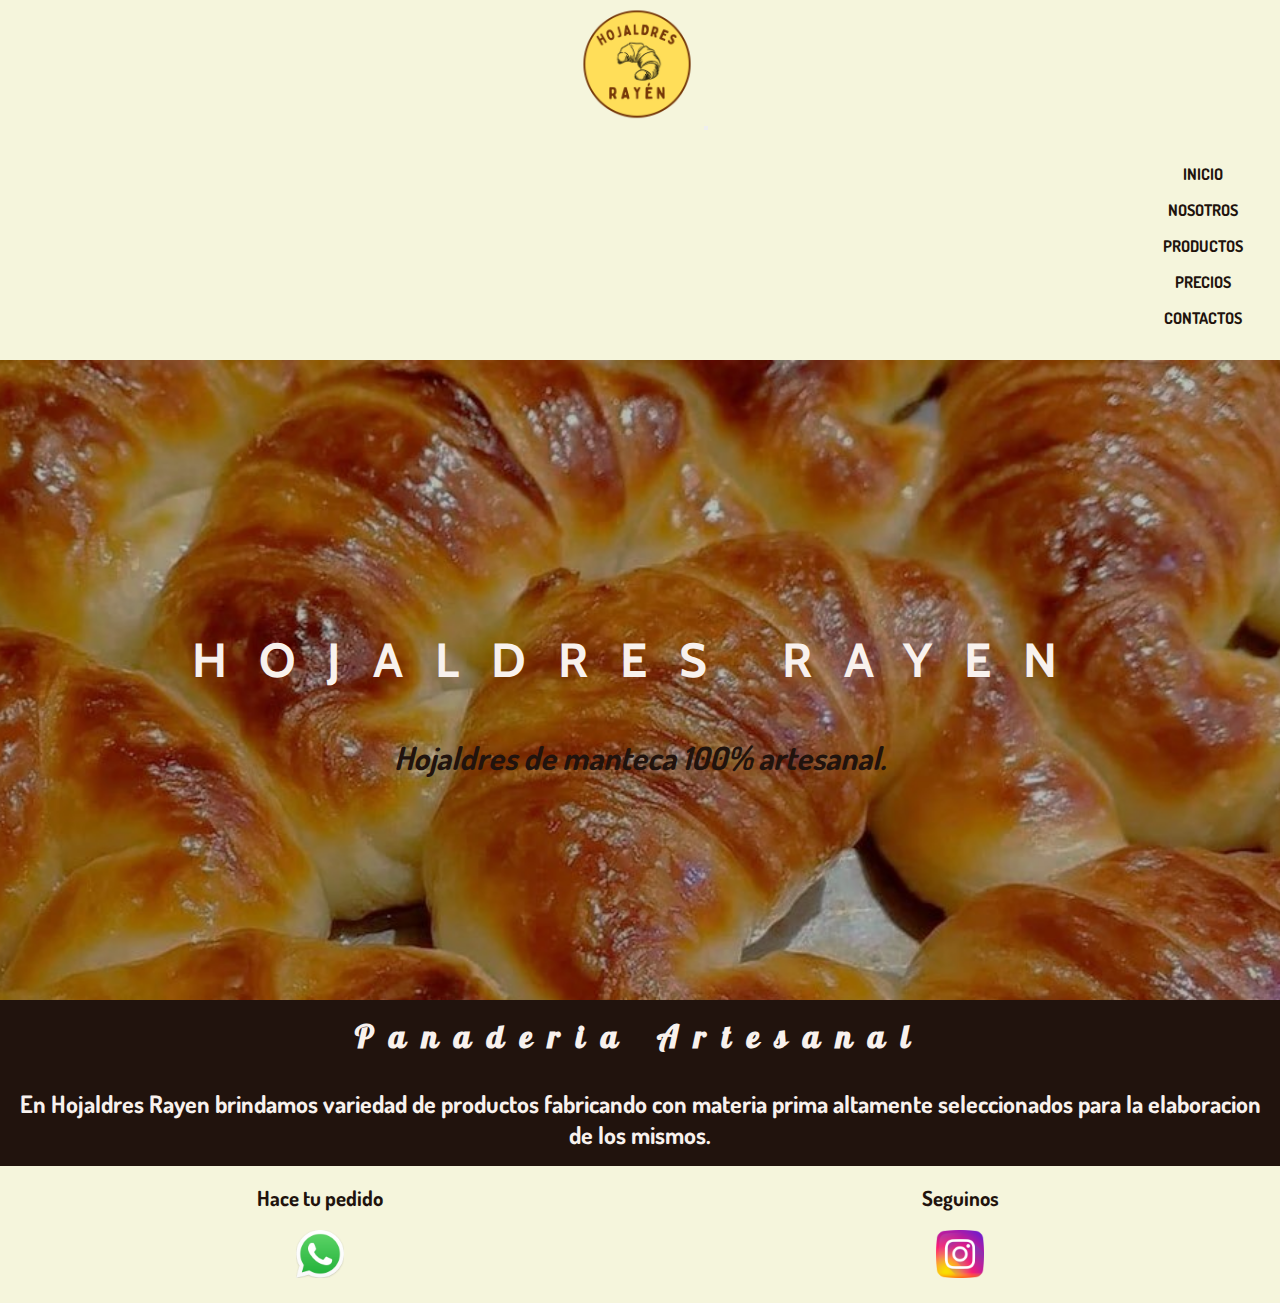
<file: index.html>
<!DOCTYPE html>
<html lang="en">
<head>
    <meta charset="UTF-8">
    <meta http-equiv="X-UA-Compatible" content="IE=edge">
    <meta name="viewport" content="width=device-width, initial-scale=1.0">
    <title>Hojaldres Rayen</title>
   <!--BOOTSTRAP-->
<link href="https://cdn.jsdelivr.net/npm/bootstrap@5.3.0-alpha1/dist/css/bootstrap.min.css" 
      rel="stylesheet" 
      integrity="sha384-GLhlTQ8iRABdZLl6O3oVMWSktQOp6b7In1Zl3/Jr59b6EGGoI1aFkw7cmDA6j6gD" 
      crossorigin="anonymous">

 <!--ESTILO CSS-->   
 <link rel="stylesheet" href="./Css/estilo.css">
<link rel="preconnect" href="https://fonts.googleapis.com">
<link rel="preconnect" href="https://fonts.googleapis.com">
<link rel="preconnect" href="https://fonts.gstatic.com" crossorigin>
<link href="https://fonts.googleapis.com/css2?family=Bree+Serif&display=swap" rel="stylesheet">
<link href="https://fonts.googleapis.com/css2?family=Cabin&family=Josefin+Sans:ital@1&family=Lobster&family=Staatliches&display=swap" rel="stylesheet">
<link href="https://fonts.googleapis.com/css2?family=Cabin&family=Dosis&family=Josefin+Sans:ital@1&family=Lobster&family=Staatliches&display=swap" rel="stylesheet">


</head>

<body> 
<div id="grid_container">
 <header class=".col-sm-12"> 
 
  <nav class="navbar navbar-expand-lg bg-body-tertiary nav">
    <div class="container-fluid">
      <a class="navbar-brand" href="#"></a>
      <img src="./img/Logodai.png" alt="Logo" width="30" height="24" class="d-inline-block align-text-top">
      <button class="navbar-toggler" type="button" data-bs-toggle="collapse" data-bs-target="#navbarNav" aria-controls="navbarNav" aria-expanded="false" aria-label="Toggle navigation">
        <span class="navbar-toggler-icon"></span>
      </button>
      <div class="collapse navbar-collapse" id="navbarNav">
        <ul class="navbar-nav ml-auto">
          <li class="nav-item">
            <a class="nav-link" aria-current="page" href="./index.html">Inicio</a>
          </li>
          <li class="nav-item">
            <a class="nav-link" href="./page/quienessomos.html">Nosotros</a>
          </li>
          <li class="nav-item">
            <a class="nav-link" href="./page/productos.html">Productos</a>
          </li>
          <li class="nav-item">
            <a class="nav-link" href="./page/precios.html">precios</a>
          </li>
          <li class="nav-item">
            <a class="nav-link" href="./page/contacto.html">Contactos</a>
          </li>
        </ul>
      </div>
    </div>
  </nav>



</header>
<!--EL NOMBRE DE LA PAGINA-->
<main class="main_contenedor" classe="col-sm-12">
  <div class="div_main">
    <div class="contenedor_titulo">
    <h1>HOJALDRES RAYEN</h1>
    <p class="parrafo_main">Hojaldres de manteca 100% artesanal.</p>
    </div>

    <!--PEQUEÑA DESCRIPCION-->

    <div class="div_subtitulo">
        <h2 class="h2">Panaderia Artesanal</h2> 
        <p class="parrafo1">
        En Hojaldres Rayen brindamos variedad de productos fabricando con 
        materia prima altamente seleccionados para la elaboracion de los mismos.</p>
    </div>
  </div>

</main>


<!--PIE DE PAGINA-->   

<footer class="footer_Contenedor" class=".col-sm-12"> 
 
    <div class="box_div">  
        <h3>Hace tu pedido</h3>
        <a href="https://api.whatsapp.com/send?phone=543512092566" target="_blank">
        <img src="./img/whatsapp.png" alt="whatsapp"class="redes"> </a>
    </div>

    <div class="box_div">
        <h3>Seguinos</h3>
        <a href="https://www.instagram.com/hojaldres.rayen/" target="_blank">
        <img src="./img/instagram.png" alt="instagram"class="redes"></a>
    </div>

</footer>
</div>

<!--LINK BOOTSTRAP-->
<script src="https://cdn.jsdelivr.net/npm/bootstrap@5.3.0-alpha1/dist/js/bootstrap.bundle.min.js" 
        integrity="sha384-w76AqPfDkMBDXo30jS1Sgez6pr3x5MlQ1ZAGC+nuZB+EYdgRZgiwxhTBTkF7CXvN" 
        crossorigin="anonymous"></script>
</body>
</html>
</file>
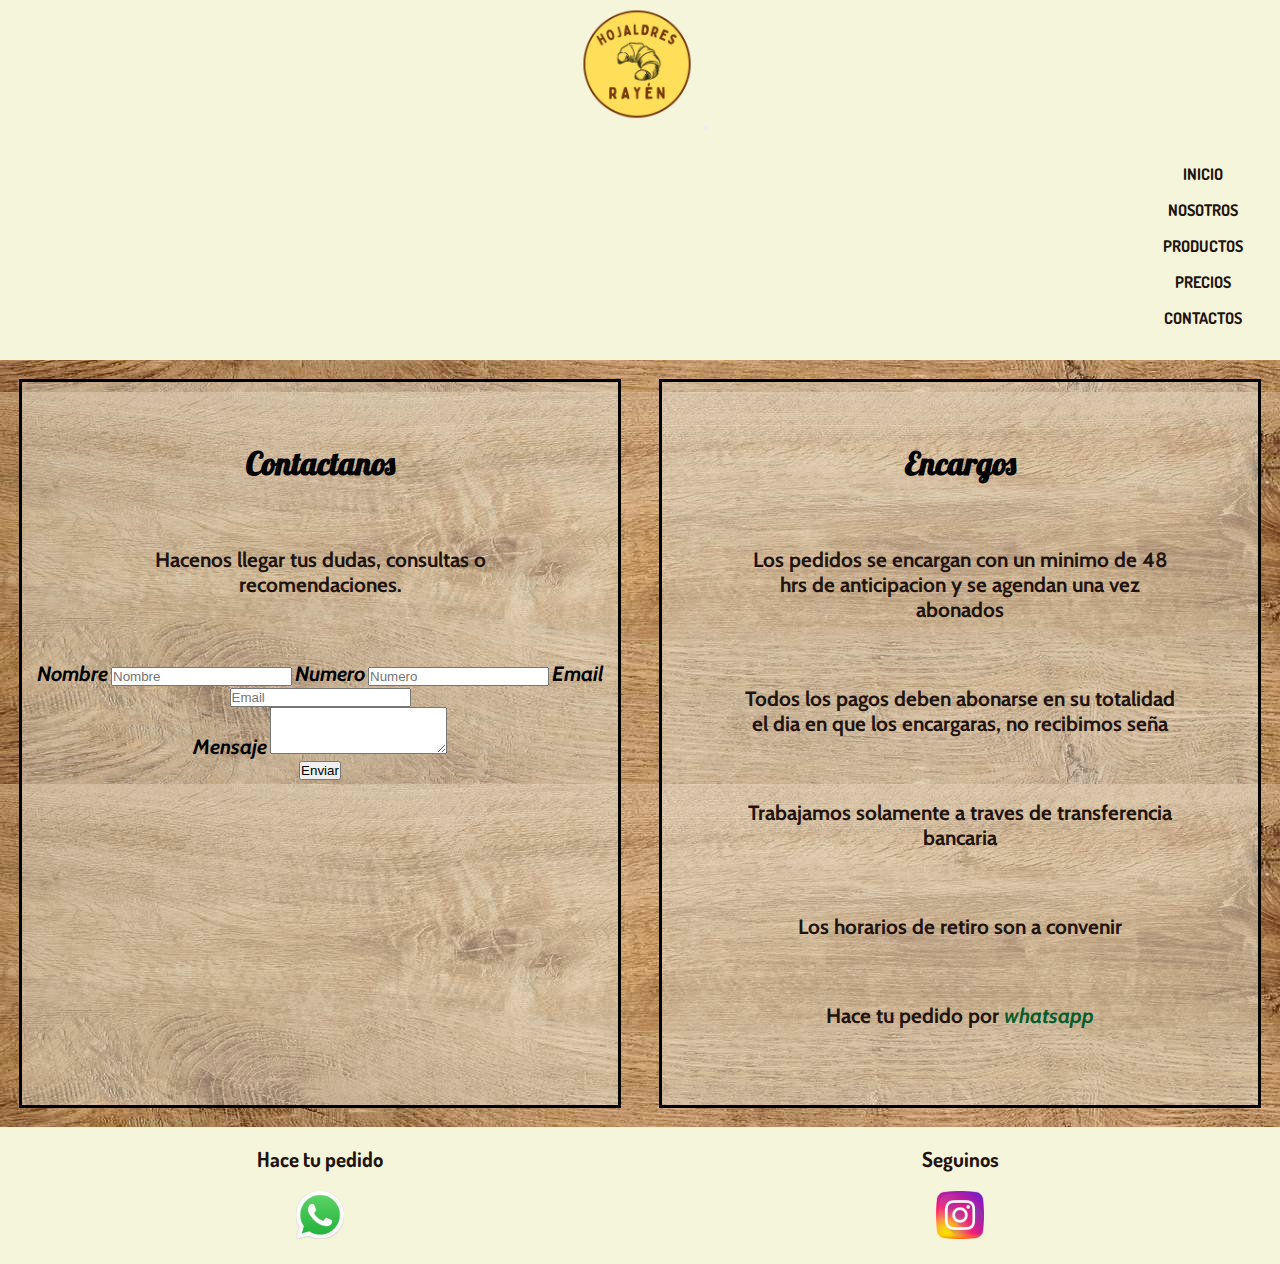
<file: page/contacto.html>
<!DOCTYPE html>
<html lang="en">
<head>
    <meta charset="UTF-8">
    <meta http-equiv="X-UA-Compatible" content="IE=edge">
    <meta name="viewport" content="width=device-width, initial-scale=1.0">
    <title>Hojaldres Rayen</title>

<!--BOOTSTRAP-->
<link href="https://cdn.jsdelivr.net/npm/bootstrap@5.3.0-alpha1/dist/css/bootstrap.min.css" 
      rel="stylesheet" 
      integrity="sha384-GLhlTQ8iRABdZLl6O3oVMWSktQOp6b7In1Zl3/Jr59b6EGGoI1aFkw7cmDA6j6gD" 
      crossorigin="anonymous">

<!--ESTILO CSS-->
<link rel="stylesheet" href="../Css/estilo.css">
<link rel="preconnect" href="https://fonts.googleapis.com">
<link rel="preconnect" href="https://fonts.gstatic.com" crossorigin>
<link href="https://fonts.googleapis.com/css2?family=Bree+Serif&display=swap" rel="stylesheet">
<link href="https://fonts.googleapis.com/css2?family=Cabin&family=Josefin+Sans:ital@1&family=Lobster&family=Staatliches&display=swap" rel="stylesheet">
<link href="https://fonts.googleapis.com/css2?family=Cabin&family=Dosis&family=Josefin+Sans:ital@1&family=Lobster&family=Staatliches&display=swap" rel="stylesheet">
    
</head>

<body>
    <div id="grid_container">
<header class=".col-sm-12"> 
<!--BARRA DE NAVEGACION-->
<nav class="navbar navbar-expand-lg bg-body-tertiary">
    <div class="container-fluid">
      <a class="navbar-brand" href="#"></a>
      <img src="../img/Logodai.png" alt="Logo" width="30" height="24" class="d-inline-block align-text-top">
      <button class="navbar-toggler" type="button" data-bs-toggle="collapse" data-bs-target="#navbarNav" aria-controls="navbarNav" aria-expanded="false" aria-label="Toggle navigation">
        <span class="navbar-toggler-icon"></span>
      </button>
      <div class="collapse navbar-collapse" id="navbarNav">
        <ul class="navbar-nav">
          <li class="nav-item">
            <a class="nav-link" aria-current="page" href="../index.html">Inicio</a>
          </li>
          <li class="nav-item">
            <a class="nav-link" href="./quienessomos.html">Nosotros</a>
          </li>
          <li class="nav-item">
            <a class="nav-link" href="./productos.html">Productos</a>
          </li>
          <li class="nav-item">
            <a class="nav-link" href="./precios.html">precios</a>
          </li>
          <li class="nav-item">
            <a class="nav-link" href="./contacto.html">Contactos</a>
          </li>
        </ul>
      </div>
    </div>
  </nav>

</header> 
  
    
<main class=".col-sm-12 ">
  <div class="div_grid">
    <div class= "grid_1">
    <h2 class="text-center tituloh2">Contactanos</h2> 
    <p class="text-center parrafos">Hacenos llegar tus dudas, consultas o recomendaciones.</p>
      
    <form action="formulario"  class="formulario"> 
      <div class="mb-3 container">
        <label for="exampleFormControlInput1" class="form-label">Nombre</label>
        <input type="name" class="form-control" id="exampleFormControlInput1" placeholder="Nombre">

        <label for="exampleFormControlInput1" class="form-label">Numero</label>
        <input type="number" class="form-control" id="exampleFormControlInput1" placeholder="Numero">
        
        <label for="exampleFormControlInput1" class="form-label">Email</label>
        <input type="email" class="form-control" id="exampleFormControlInput1" placeholder="Email">
      </div>
      <div class="mb-3 container">
        <label for="exampleFormControlTextarea1" class="form-label">Mensaje</label>
        <textarea class="form-control" id="exampleFormControlTextarea1" rows="3"></textarea>
      </div>
      <div class="col-auto container">
        <input type="reset" value="Enviar" class="btn btn-dark mt-3 mb-3 ">
      </div>
      </form>
    </div>
    <div class="grid_2">
          <h2 class="text-center tituloh2">Encargos</h2>
          <p class=" parrafos">Los pedidos se encargan con un minimo de 48 hrs de anticipacion y se agendan
            una vez abonados</p>
          <p class=" parrafos">Todos los pagos deben abonarse en su totalidad el dia en que los encargaras,
            no recibimos seña</p>
          <p class=" parrafos">Trabajamos solamente a traves de transferencia bancaria</p>
          <p class=" parrafos">Los horarios de retiro son a convenir</p>
          <P class="parrafos">Hace tu pedido por 
            <a href="https://api.whatsapp.com/send?phone=543512092566" class="whatsapp" target="_blank">whatsapp</a></P>
        </div>
  </div>
  </main>

        <!--PIE DE PAGINA-->
<footer class="footer_Contenedor" class=".col-sm-12"> 
            
    <div class="box_div">  
        <h3>Hace tu pedido</h3>
        <a href="https://api.whatsapp.com/send?phone=543512092566" target="_blank">
        <img src="../img/whatsapp.png" alt="whatsapp"class="redes"> </a>
    </div>
        
    <div class="box_div">
        <h3>Seguinos</h3>
        <a href="https://www.instagram.com/hojaldres.rayen/" target="_blank">
        <img src="../img/instagram.png" alt="instagram"class="redes"></a>
    </div>    
</footer>

    </div>
<!--LINK BOOTSTRAP-->
<script src="https://cdn.jsdelivr.net/npm/bootstrap@5.3.0-alpha1/dist/js/bootstrap.bundle.min.js" 
            integrity="sha384-w76AqPfDkMBDXo30jS1Sgez6pr3x5MlQ1ZAGC+nuZB+EYdgRZgiwxhTBTkF7CXvN" 
            crossorigin="anonymous"></script>
</body>
</html>
</file>
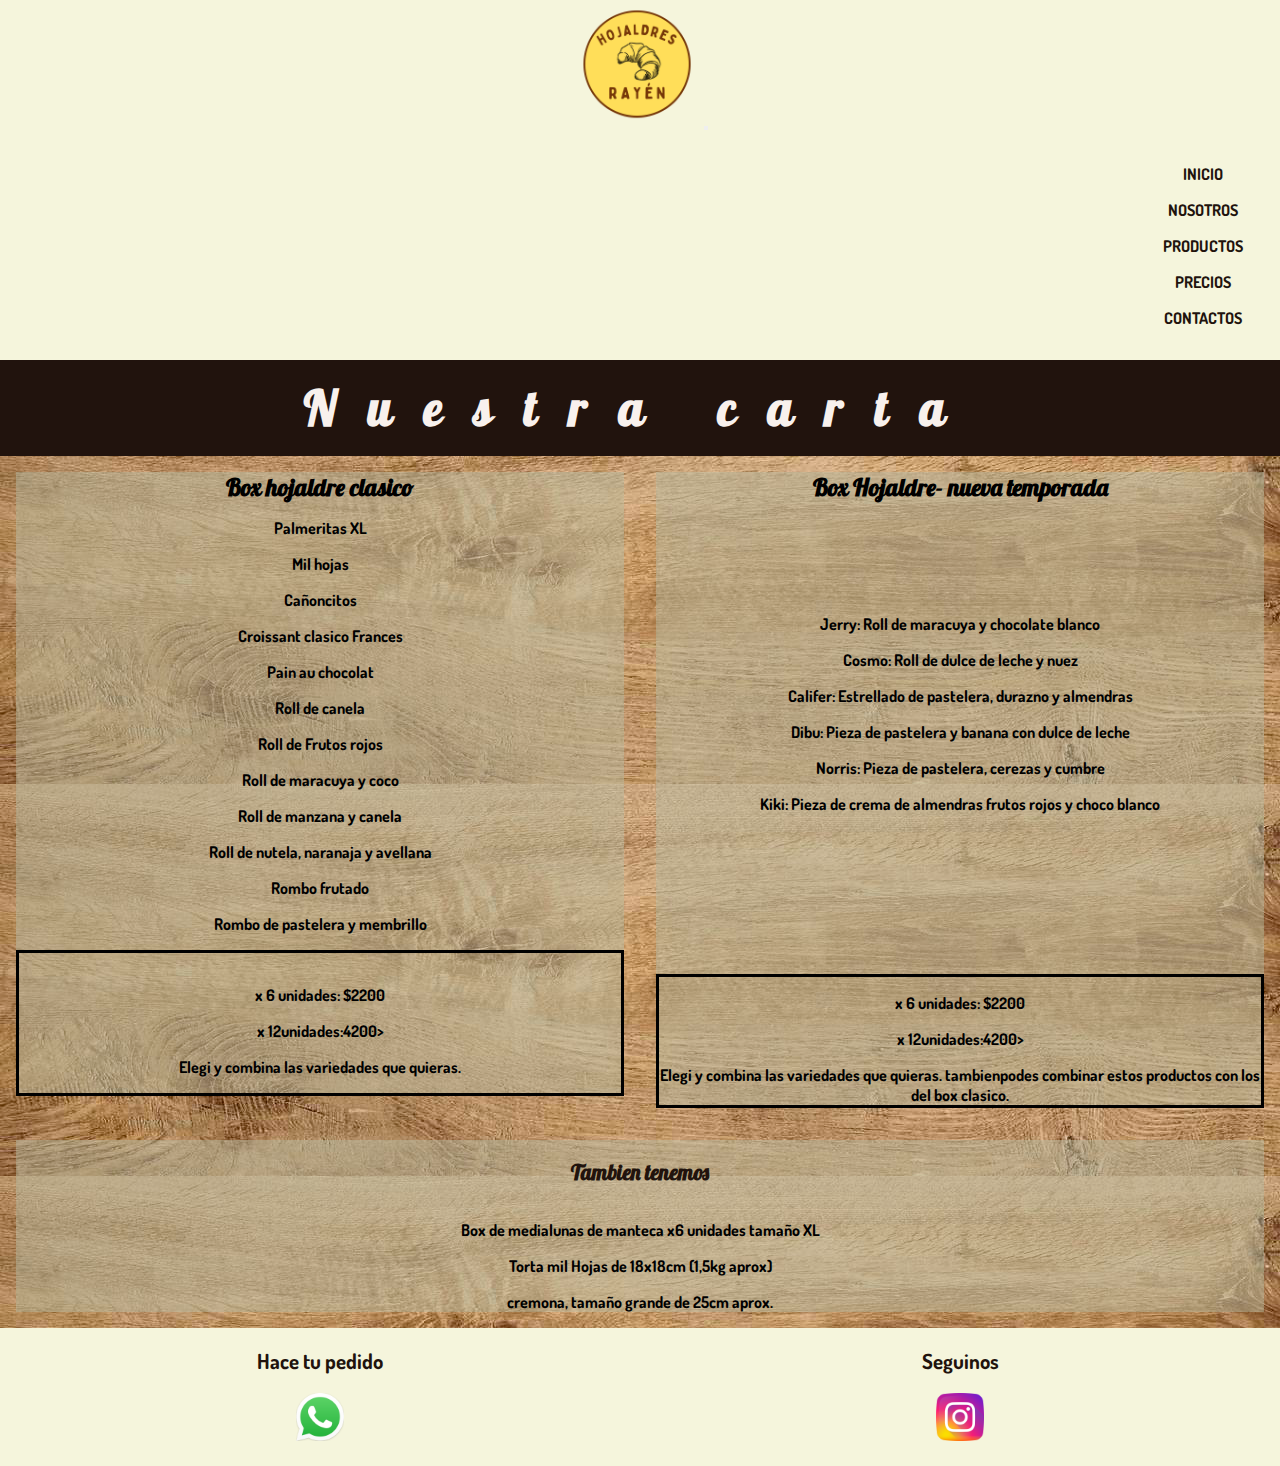
<file: page/precios.html>
<!DOCTYPE html>
<html lang="en">
<head>
    <meta charset="UTF-8">
    <meta http-equiv="X-UA-Compatible" content="IE=edge">
    <meta name="viewport" content="width=device-width, initial-scale=1.0">
    <title>Hojaldres Rayen</title>
<!--BOOTSTRAP-->

<link href="https://cdn.jsdelivr.net/npm/bootstrap@5.3.0-alpha1/dist/css/bootstrap.min.css" 
      rel="stylesheet" 
      integrity="sha384-GLhlTQ8iRABdZLl6O3oVMWSktQOp6b7In1Zl3/Jr59b6EGGoI1aFkw7cmDA6j6gD" 
      crossorigin="anonymous">

<!--ESTILO CSS-->
<link rel="stylesheet" href="../Css/estilo.css">
<link rel="preconnect" href="https://fonts.googleapis.com">
<link rel="preconnect" href="https://fonts.gstatic.com" crossorigin>
<link href="https://fonts.googleapis.com/css2?family=Bree+Serif&display=swap" rel="stylesheet"> <link href="https://fonts.googleapis.com/css2?family=Cabin&family=Josefin+Sans:ital@1&family=Lobster&family=Staatliches&display=swap" rel="stylesheet">
<link href="https://fonts.googleapis.com/css2?family=Cabin&family=Josefin+Sans:ital@1&family=Lobster&family=Staatliches&display=swap" rel="stylesheet">
<link href="https://fonts.googleapis.com/css2?family=Cabin&family=Dosis&family=Josefin+Sans:ital@1&family=Lobster&family=Staatliches&display=swap" rel="stylesheet">
   

</head>

<body>
    <div id="grid_container">
    <header class=".col-sm-12"> 
 <!--BARRA DE NAVEGACION-->
 <nav class="navbar navbar-expand-lg bg-body-tertiary">
    <div class="container-fluid">
      <a class="navbar-brand" href="#"></a>
      <img src="../img/Logodai.png" alt="Logo" width="30" height="24" class="d-inline-block align-text-top">
      <button class="navbar-toggler" type="button" data-bs-toggle="collapse" data-bs-target="#navbarNav" aria-controls="navbarNav" aria-expanded="false" aria-label="Toggle navigation">
        <span class="navbar-toggler-icon"></span>
      </button>
      <div class="collapse navbar-collapse" id="navbarNav">
        <ul class="navbar-nav">
          <li class="nav-item">
            <a class="nav-link" aria-current="page" href="../index.html">Inicio</a>
          </li>
          <li class="nav-item">
            <a class="nav-link " href="./quienessomos.html">Nosotros</a>
          </li>
          <li class="nav-item">
            <a class="nav-link" href="./productos.html">Productos</a>
          </li>
          <li class="nav-item">
            <a class="nav-link" href="./precios.html">precios</a>
          </li>
          <li class="nav-item">
            <a class="nav-link" href="contacto.html">Contactos</a>
          </li>
        </ul>
      </div>
    </div>
  </nav> 
    </header>    


    
    <main class=".col-sm-12"><!--va en una caja-->
        <h1 class="titulo-productos h2_pag2">Nuestra carta</h1>
        <div class="box-hojaldre">
      <section>
        <article class="container_precios">

          <h2 class="precio-h2">Box hojaldre clasico </h2>

        <div>
            <ul>
            <li>Palmeritas XL</li>
            <li>Mil hojas </li>
            <li>Cañoncitos</li>
            <li>Croissant clasico Frances</li>
            <li>Pain au chocolat</li>
            <li>Roll de canela</li>
            <li>Roll de Frutos rojos</li>
            <li>Roll de maracuya y coco</li>
            <li>Roll de manzana y canela</li>
            <li>Roll de nutela, naranaja y avellana</li>
            <li>Rombo frutado</li>
            <li>Rombo de pastelera y membrillo</li>
</ul>
        </div>
        <div class="precios div-precio"><!--lo separo-->
            <li>x 6 unidades: $2200</li>    
            <li>x 12unidades:4200></li>  
            <p>Elegi y combina las variedades que quieras. 
            </p>
            <div>
        </article>
    </section>
        <!--va en otra caja-->
      
            <section>
            <article class="container_precios"> 
                <h2 class="precio-h2">Box Hojaldre- nueva temporada</h2>
                <div class="div-lista">
            <ul> 
                <li>Jerry: Roll de maracuya y chocolate blanco</li>
                <li>Cosmo: Roll de dulce de leche y nuez</li>
                <li>Califer: Estrellado de pastelera, durazno y almendras</li>
                <li>Dibu: Pieza de pastelera y banana con dulce de leche</li>
                <li>Norris: Pieza de pastelera, cerezas y cumbre</li>
                <li>Kiki: Pieza de crema de almendras frutos rojos y choco blanco</li>
                
            </ul> 
        </div>
        <!--PRECIOS-->
        <div class="precios">
            <li>x 6 unidades: $2200</li>    
            <li>x 12unidades:4200></li>  
            <p>Elegi y combina las variedades que quieras. tambienpodes combinar estos
                productos con los del box clasico.
            </p>
        </div>
        </article>
        </section>
      </div>
        <!--en otra caja -->
        <article class="container_precios">
            <h3 class="titulo-h3">Tambien tenemos</h3>
            <section>
                <div>
                    <li>Box de medialunas de manteca x6 unidades tamaño XL</li>
                    <li>Torta mil Hojas de 18x18cm (1,5kg aprox)</li>
                    <li>cremona, tamaño grande de 25cm aprox. </li>
                    
                 </div>
        </section>
        </article>
        
   
        
            
        </div>
    </main>

    <!--PIE DE PAGINA-->
    <footer class="footer_Contenedor" class=".col-sm-12" > 
            
        <div class="box_div">  
            <h3>Hace tu pedido</h3>
       
            <a href="https://api.whatsapp.com/send?phone=543512092566" target="_blank">
            <img src="../img/whatsapp.png" alt="whatsapp"class="redes"> </a>
        
        </div>
    
        <div class="box_div">
                <h3>Seguinos</h3>
        
            <a href="https://www.instagram.com/hojaldres.rayen/" target="_blank">
            <img src="../img/instagram.png" alt="instagram"class="redes"></a>
        </div>    
    </footer>
</div>
<!--LINK BOOTSTRAP-->
<script src="https://cdn.jsdelivr.net/npm/bootstrap@5.3.0-alpha1/dist/js/bootstrap.bundle.min.js" 
        integrity="sha384-w76AqPfDkMBDXo30jS1Sgez6pr3x5MlQ1ZAGC+nuZB+EYdgRZgiwxhTBTkF7CXvN" 
        crossorigin="anonymous"></script>
</body>
</html>
</file>
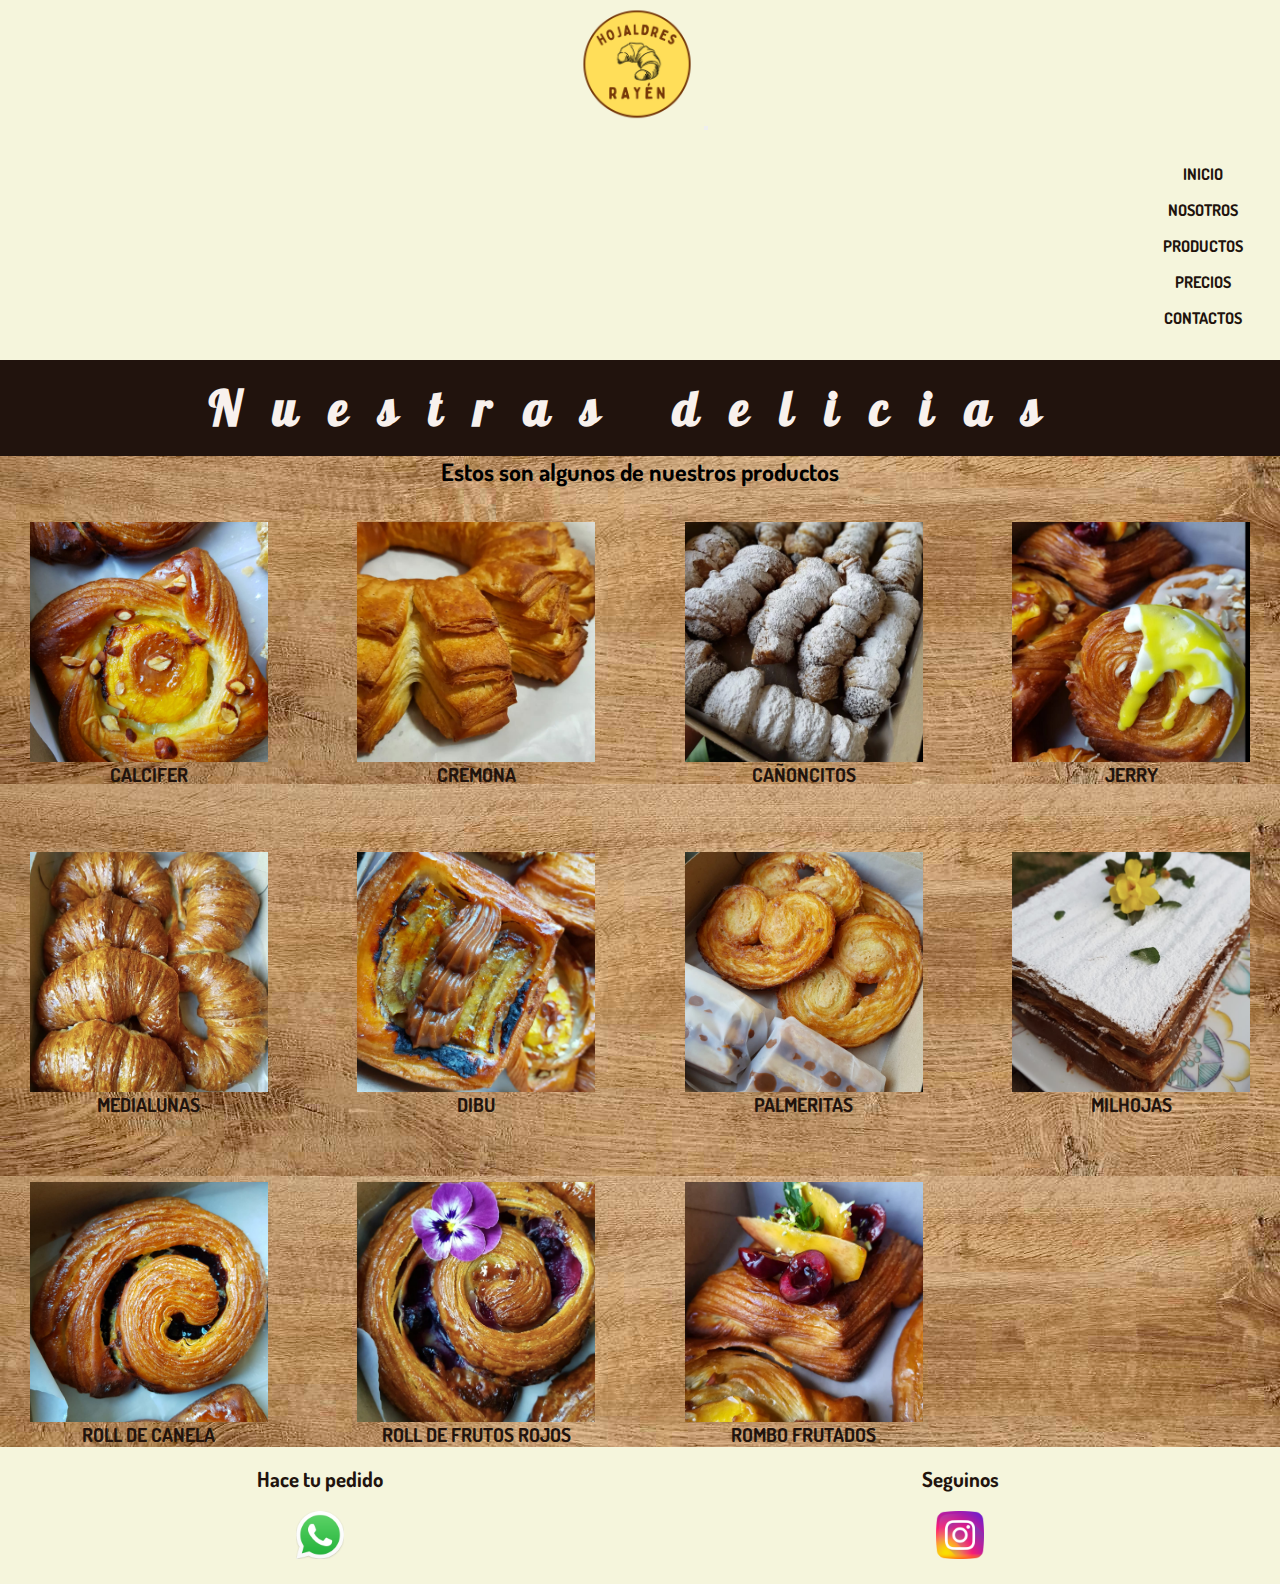
<file: page/productos.html>
<!DOCTYPE html>
<html lang="en">
<head>
    <meta charset="UTF-8">
    <meta http-equiv="X-UA-Compatible" content="IE=edge">
    <meta name="viewport" content="width=device-width>, initial-scale=1.0">
    <title>Hojaldre Rayen</title>

<!--BOOTSTRAP-->
<link href="https://cdn.jsdelivr.net/npm/bootstrap@5.3.0-alpha1/dist/css/bootstrap.min.css" 
      rel="stylesheet" 
      integrity="sha384-GLhlTQ8iRABdZLl6O3oVMWSktQOp6b7In1Zl3/Jr59b6EGGoI1aFkw7cmDA6j6gD" 
      crossorigin="anonymous">

<!--ESTILO CSS-->
<link rel="stylesheet" href="../Css/estilo.css">
<link rel="preconnect" href="https://fonts.googleapis.com">
<link rel="preconnect" href="https://fonts.gstatic.com" crossorigin>
<link href="https://fonts.googleapis.com/css2?family=Bree+Serif&display=swap" rel="stylesheet">
<link href="https://fonts.googleapis.com/css2?family=Cabin&family=Josefin+Sans:ital@1&family=Lobster&family=Staatliches&display=swap" rel="stylesheet">
<link href="https://fonts.googleapis.com/css2?family=Cabin&family=Dosis&family=Josefin+Sans:ital@1&family=Lobster&family=Staatliches&display=swap" rel="stylesheet">
   

</head>

<body>
    <div id="grid_container">
    <header class=".col-sm-12">
    <!--BARRA DE NAVEGACION-->
    <nav class="navbar navbar-expand-lg bg-body-tertiary">
        <div class="container-fluid">
          <a class="navbar-brand" href="#"></a>
          <img src="../img/Logodai.png" alt="Logo" width="30" height="24" class="d-inline-block align-text-top">
          <button class="navbar-toggler" type="button" data-bs-toggle="collapse" data-bs-target="#navbarNav" aria-controls="navbarNav" aria-expanded="false" aria-label="Toggle navigation">
            <span class="navbar-toggler-icon"></span>
          </button>
          <div class="collapse navbar-collapse" id="navbarNav">
            <ul class="navbar-nav">
              <li class="nav-item">
                <a class="nav-link" aria-current="page" href="../index.html">Inicio</a>
              </li>
              <li class="nav-item">
                <a class="nav-link " href="./quienessomos.html">Nosotros</a>
              </li>
              <li class="nav-item">
                <a class="nav-link" href="./productos.html">Productos</a>
              </li>
              <li class="nav-item">
                <a class="nav-link " href="./precios.html">precios</a>
              </li>
              <li class="nav-item">
                <a class="nav-link" href="./contacto.html">Contactos</a>
              </li>
            </ul>
          </div>
        </div>
      </nav>
    </header>
        <main class=".col-sm-12" >
            <!--imagenes con descripcion-->
       <div class="titulo-productos">
                <h1 class="h2_pag2">Nuestras delicias</h1>
                <p class="parrafo-producto"> Estos son algunos de nuestros productos</p>
              </div>
              <section>
                <article class="container_fotos">

                <div class="fotos"><p class="nombresprod">CALCIFER</p>
                    <img class="imgp" src="../img/calcifer.jpeg" alt="estrellado de pastelera,duranzno y almendra"></div>
                <div class="fotos"><p class="nombresprod">CREMONA</p>
                    <img class="imgp" src="../img/cremona.jpeg" alt="cremona"></div>
                <div class="fotos"><p class="nombresprod">CAÑONCITOS</p>
                    <img class="imgp" src="../img/cañoncitos.jpeg" alt="cañoncitos"></div>
                <div class="fotos"><p class="nombresprod">JERRY</p>
                    <img class="imgp" src="../img/jerry.jpeg" alt="roll de maracuya y chocolate blanco"></div> 
                <div class="fotos"><p class="nombresprod">MEDIALUNAS</p>
                    <img class="imgp" src="../img/medialunass.jpeg" alt="medialunas"></div>
                <div class="fotos"><p class="nombresprod">DIBU</p>
                    <img class="imgp" src="../img/dibu.jpeg" alt="pieza de pastelera y banana con dulce de leche"></div>
                <div class="fotos"><p class="nombresprod">PALMERITAS</p>
                    <img class="imgp" src="../img/palmeritas.jpeg" alt="palmeritas"></div>
                <div class="fotos"><p class="nombresprod">MILHOJAS</p>
                    <img class="imgp" src="../img/milhojas.jpeg" alt="mil hojas"></div>
                <div class="fotos"><p class="nombresprod">ROLL DE CANELA</p>
                    <img class="imgp" src="../img/rolldecanela.jpeg" alt="rolldecanela"></div>
                <div class="fotos"><p class="nombresprod">ROLL DE FRUTOS ROJOS</p>
                    <img class="imgp" src="../img/rollfrutosrojos.jpeg" alt="Roll de frutos rojos"> </div>
                <div class="fotos"><p class="nombresprod">ROMBO FRUTADOS</p>
                    <img class="imgp" src="../img/rombofrutado.jpeg" alt="Rombo frutados"></div>
</article>
        </section> 
        </main>

<!--PIE DE PAGINA-->
<footer class="footer_Contenedor" class=".col-sm-12" > 
            
    <div class="box_div">  
        <h3>Hace tu pedido</h3>
   
        <a href="https://api.whatsapp.com/send?phone=543512092566" target="_blank">
        <img src="../img/whatsapp.png" alt="whatsapp"class="redes"> </a>
    
    </div>

    <div class="box_div">
            <h3>Seguinos</h3>
    
        <a href="https://www.instagram.com/hojaldres.rayen/" target="_blank">
        <img src="../img/instagram.png" alt="instagram"class="redes"></a>
    </div>    
</footer>
</div> 
<!--LINK BOOTSTRAP-->
<script src="https://cdn.jsdelivr.net/npm/bootstrap@5.3.0-alpha1/dist/js/bootstrap.bundle.min.js" 
        integrity="sha384-w76AqPfDkMBDXo30jS1Sgez6pr3x5MlQ1ZAGC+nuZB+EYdgRZgiwxhTBTkF7CXvN" 
        crossorigin="anonymous"></script>
    </body>
</html>
</file>
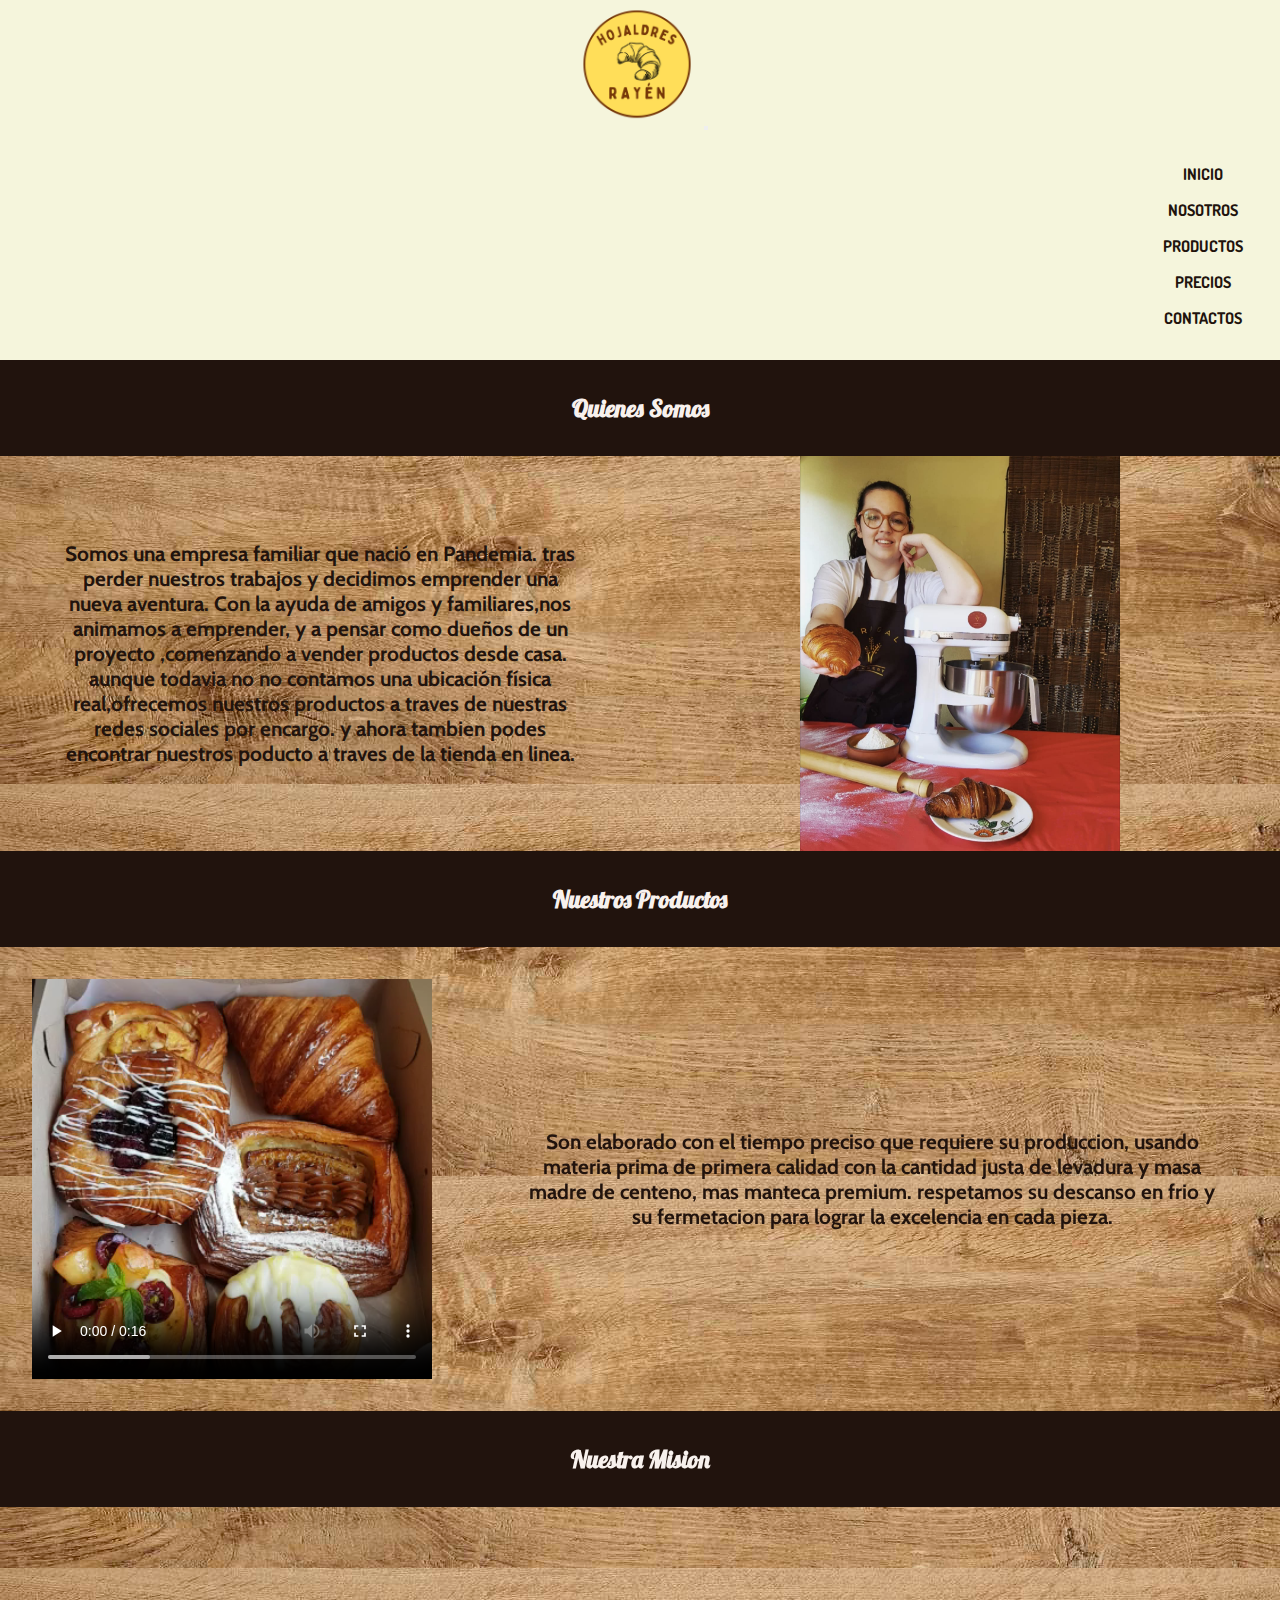
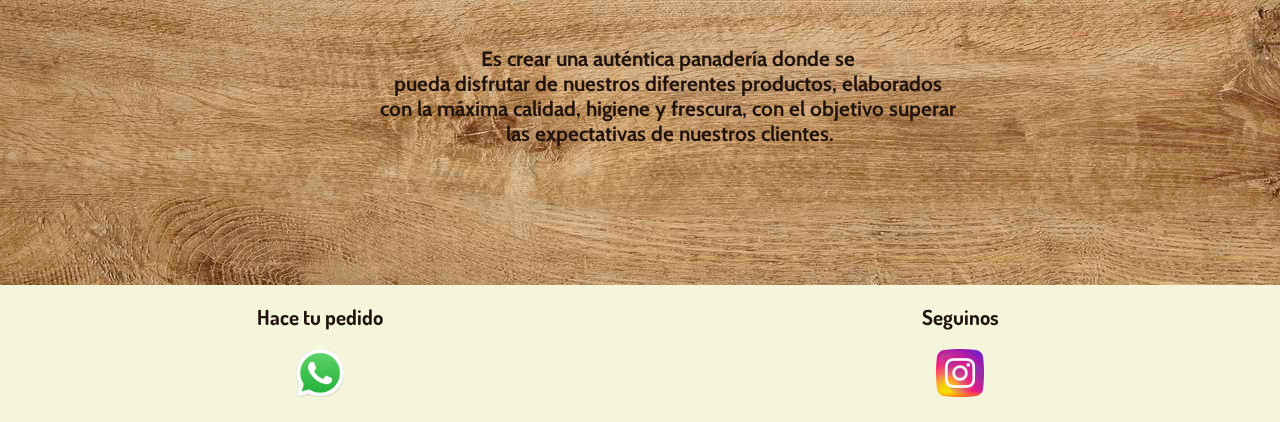
<file: page/quienessomos.html>
<!DOCTYPE html>
<html lang="en">
<head>
    <meta charset="UTF-8">
    <meta http-equiv="X-UA-Compatible" content="IE=edge">
    <meta name="viewport" content="width=device-width, initial-scale=1.0">
    <title>Hojaldres Rayen</title>
 <!--BOOTSTRAP-->
 <link href="https://cdn.jsdelivr.net/npm/bootstrap@5.3.0-alpha1/dist/css/bootstrap.min.css" 
      rel="stylesheet" 
      integrity="sha384-GLhlTQ8iRABdZLl6O3oVMWSktQOp6b7In1Zl3/Jr59b6EGGoI1aFkw7cmDA6j6gD" 
      crossorigin="anonymous">

    <!--ESTILO CSS-->
<link rel="stylesheet" href="../Css/estilo.css">
<link rel="preconnect" href="https://fonts.googleapis.com">
<link rel="preconnect" href="https://fonts.gstatic.com" crossorigin>
<link href="https://fonts.googleapis.com/css2?family=Bree+Serif&display=swap" rel="stylesheet">
<link href="https://fonts.googleapis.com/css2?family=Cabin&family=Josefin+Sans:ital@1&family=Lobster&family=Staatliches&display=swap" rel="stylesheet">
<link href="https://fonts.googleapis.com/css2?family=Cabin&family=Dosis&family=Josefin+Sans:ital@1&family=Lobster&family=Staatliches&display=swap" rel="stylesheet">

</head>

<body>
    <div id="grid_container">
<header class=".col-sm-12">
<!--BARRA DE NAVEGACION-->
<nav class="navbar navbar-expand-lg bg-body-tertiary">
    <div class="container-fluid">
      <a class="navbar-brand" href="#"></a>
      <img src="../img/Logodai.png" alt="Logo" width="30" height="24" class="d-inline-block align-text-top">
      <button class="navbar-toggler" type="button" data-bs-toggle="collapse" data-bs-target="#navbarNav" aria-controls="navbarNav" aria-expanded="false" aria-label="Toggle navigation">
        <span class="navbar-toggler-icon"></span>
      </button>
      <div class="collapse navbar-collapse" id="navbarNav">
        <ul class="navbar-nav">
          <li class="nav-item">
            <a class="nav-link active" aria-current="page" href="../index.html">Inicio</a>
          </li>
          <li class="nav-item">
            <a class="nav-link active" href="./quienessomos.html">Nosotros</a>
          </li>
          <li class="nav-item">
            <a class="nav-link active" href="./productos.html">Productos</a>
          </li>
          <li class="nav-item">
            <a class="nav-link active" href="./precios.html">precios</a>
          </li>
          <li class="nav-item">
            <a class="nav-link active" href="./contacto.html">Contactos</a>
          </li>
        </ul>
      </div>
    </div>
  </nav>

</header>

<main class=".col-sm-12">
        <!--QUIENES SOMOS-->
        <section class="section_nosotros">
            <article class="caja1 article_color">   
        <h2 class="h2_pag2">Quienes Somos</h2>
<div class="quienessomos">
        <p class="parrafos">
        Somos una empresa familiar que nació en Pandemia. tras perder nuestros trabajos
        y decidimos emprender una nueva aventura. Con la ayuda de amigos y familiares,nos
        animamos a emprender, y a pensar como dueños de un proyecto ,comenzando a vender
        productos desde casa.
        aunque todavia no no contamos una ubicación física real,ofrecemos nuestros 
        productos a traves de nuestras redes sociales por encargo. y ahora tambien podes 
        encontrar nuestros poducto a traves de la tienda en linea.</p>
       
        <div class="div_img"><img class="imagen_div" src="../img/nosotros.jpeg" alt="quienessomos"></div>
      </div>
    </article>
        </section>  
        
    <!--ELABORACION-->     
    <section class="section_nosotros">
        <article class="article_color caja_article" >
    <h2 class="h2_pag2">Nuestros Productos</h2>
    <div class="Nproductos">
    <p class="parrafos">
    Son elaborado con el tiempo
    preciso que requiere su produccion, usando materia prima de primera calidad
    con la cantidad justa de levadura y masa madre de centeno, mas manteca premium.
    respetamos su descanso en frio y su fermetacion para lograr la excelencia en cada 
    pieza.</p>
     
        <div><video controls class="video "> 
            <source src="../img/videoproducto.mp4" tipe="mp4"></video></div> 
  </div>
          </article>
    </section>


<!--MISION-->
    <section>
        <article>
            <h2 class="h2_pag2">Nuestra Mision</h2> 
    <p class="parrafos textofinal">   
            Es crear una auténtica panadería donde se 
            pueda disfrutar de nuestros diferentes productos, elaborados 
            con la máxima calidad, higiene y frescura, con el objetivo superar 
            las expectativas de nuestros clientes.
    </p> 
    </article>
            </section>
        </main> 
<!--PIE DE PAGINA-->
<footer class="footer_Contenedor" class=".col-sm-12" > 
            
    <div class="box_div">  
        <h3>Hace tu pedido</h3>
        <a href="https://api.whatsapp.com/send?phone=543512092566" target="_blank">
        <img src="../img/whatsapp.png" alt="whatsapp"class="redes"> </a>
    
    </div>

    <div class="box_div">
            <h3>Seguinos</h3>
    
        <a href="https://www.instagram.com/hojaldres.rayen/" target="_blank">
        <img src="../img/instagram.png" alt="instagram"class="redes"></a>
    </div>    
</footer>
</div>
<!--LINK BOOTSTRAP-->
<script src="https://cdn.jsdelivr.net/npm/bootstrap@5.3.0-alpha1/dist/js/bootstrap.bundle.min.js" 
        integrity="sha384-w76AqPfDkMBDXo30jS1Sgez6pr3x5MlQ1ZAGC+nuZB+EYdgRZgiwxhTBTkF7CXvN" 
        crossorigin="anonymous"></script>
    </body>
</html>
</file>
<file: Css/estilo.css>
*{
    padding: 0;
    margin: 0;
    box-sizing: border-box;
    }
    
    
    html{
    font-size: 62,5%;
    }

    /*MOBILE FIRST*/

    body { background-image: url(../img/fondobody.jpg);}

/*NAVEGADOR*/
.navbar-brand{
    position:absolute;}

.navbar-brand, img {
    height: 6rem;
    width: 6rem;
}
.navbar-expand-lg{
    margin: 0;
    padding: 0;
}

.container-fluid{
    background-color: #f5f5dc;
}
.navbar-collapse {
    display: flex;
    flex-direction:column;}

/*CONTENEDOR DEL INICIO Y EL LOGO*/
.div_ul{
    margin-right: 11rem;
    margin-left: 1rem
}

/* TEXTO DEL*/
nav, ul, li{
    list-style: none;
    align-items: center;
    }

.nav-link {
    text-decoration: none;
    font-family:'Dosis', sans-serif;
    font-weight: bold;
    font-style: normal;
    font-size: 1rem;
    margin:0.3rem;
    color:#21130d;
    text-transform: uppercase;
        
    }
/*MAIN INICIO*/
.div_contenedor{
    display: grid; 
    background-repeat: no-repeat;
    background-size: cover;
    background-position: center;

}
   
.main_contenedor{

    background-image: url(../img/fondosmain.jpg);
    background-repeat: no-repeat;
    background-size: cover;
    object-fit: contain;
    background-position: center;
    display: flex;
    flex-direction: column;
    justify-content: center;
    align-items: center;
        

}

/*TITULO*/
.contenedor_titulo{
    display: flex;
    flex-direction: column;
    justify-items: center;
    justify-content: center;
    padding-top: 5rem;
    padding-bottom: 5rem;
    height: 40rem;
}

h1{
    color: #f8f1ed;
    text-align: center;
    letter-spacing: 1rem;
    font-family:'Cabin', sans-serif;
    font-size: 2rem;
    font-style: normal;
    padding-bottom: 1.5rem;
    }
    
/*PARRAFO DEL TITULO*/
    .parrafo_main{  
    color:#21130d;
    text-align: center;
    font-family: 'Dosis', sans-serif;
    font-style: italic;
    font-size: 1.3rem;
    font-weight: bold;}

/*PEQUEÑA DESCRIPCION*/
.div_subtitulo{
    display: flex;
    flex-direction: column;
    align-items: center;
    justify-content: space-evenly;
    
    background-color: #21130d;
    max-width: 100%;
}
/*SUBTITULO*/
.h2{
    font-family: 'Lobster', cursive;
    color: #f8f1ed;
    letter-spacing: 0.5rem;
    text-align: center;
    padding: 1rem;
    font-size: 1.6rem;
    }
/*PARRAFO DEL SUBTITULO*/
    .parrafo1{
    color: #f8f1ed;
    font-family: 'Dosis', sans-serif;
    font-size: 1rem;
    padding: 1rem;
    }   

/*PAGINA 2- QUIENES SOMOS*/

.h2_pag2{
    display: flex;
    justify-content: center;
    align-items: center;
    background-color: #21130d;
    font-family: 'Lobster', cursive;
    color: #f8f1ed;
    height: 6rem;
    text-align: center;
}

.parrafos{
    font-size: 1.5rem;
    color:#21130d;
    font-weight: bold;
    font-family: 'Dosis';
    text-align: center;
    margin: 4rem;
}
.imagen_div{
    display: none;
}
.video{
    display: none;
}

/*PAGINA 3 PRODUCTOS*/

.container_fotos{
    display: grid;
    grid-template-rows:repeat(6, 1fr);
    grid-template-columns:repeat(2, 200px);
    gap: 30px;
    justify-content: center;
}
.parrafo-producto{
    font-family:  'Dosis', sans-serif;
    font-size: 1.3rem;
    font-weight: bold;
    text-align: center;
}
.fotos{
    display: flex;
    flex-direction: column-reverse;
    align-items: center;
    height: 100%;
 
}
.imgp{
    height: 100%;
    width: 100%;
    overflow: hidden;
    object-fit: cover;
}

.nombresprod{
    font-size: 1.2rem;
    color:#21130d;
   
}
/*PAGINA 4 PRECIOS*/

.container_precios h2{
    text-align: center;
}
.container_precios, ul, li{
    text-align: center;
    margin: 1rem;
}
.titulo-h3, .precio-h2{
    font-family: 'Lobster', cursive;
    text-align: center;
}
section, article,div,ul,li{
    text-align: center;
    font-family:'Dosis', sans-serif ;
    font-weight: bold;
    
}
.precios{
    border: solid;
}

.container_precios{
    background-color:rgba(183, 186, 160, 0.5);
}

/*PAGINA 5 CONTACTO*/
.grid_1, .grid_2{
    margin:1.2rem;
    padding: 0.8rem;
    background:rgba(229,234,228,0.4);
    color: #000;
    border:solid;
}

.tituloh2{
    margin-top: 3rem;
    font-family: 'Lobster', cursive;
}
.parrafos{
    font-size: 1rem;
    color:#21130d;
    font-weight:bold;
    font-family: 'Cabin', sans-serif;
    text-align: center;
    
}
.whatsapp{
    font-style: italic;
    font-size: medium;
    font-weight: bold;
    color: #055d2d;
    text-decoration: none;
}

.form-label{
    font-family:'Cabin', sans-serif; 
    font-style: italic;
    font-size: 1.2rem;

}

/*FOOTER*/

.footer_Contenedor{
    background-color: #f5f5dc;
    display: grid;
    height: 100%;
    padding-bottom: 1.3rem;
    }
    /*TEXTO*/
    h3{
        font-family: 'Dosis', sans-serif;
        color: #21130d;
        font-size:1.3rem;
        padding: 1.2rem;
        font-weight: bold;
    }
    
.box_div{
        display: flex;
        flex-direction: column;
        align-items: center;
        background-color: #f5f5dc;
        }
/*LOGOS DE WHATSAPP E INSTAGRAM*/
.redes{
    height: 2rem;
    width: 2rem;
    margin: 0;
}


/*DESKTOP*/

@media screen and (min-width:768px){

/*NAVEGADOR*/
.imagen_div{
    display: flex;
}
.navbar-brand, img {
    height: 8rem;
    width: 8rem;}

.navbar-collapse{
    display: flex;
    flex-direction:row-reverse;
}
.nav-link{
    font-size: 1rem;
}
/*MAIN*/
    

.main_contenedor{
    display: flex;
    flex-direction: column;
    justify-content: center;
    align-items: center;
}
.div_main{
        width: 100%;
    }

/*TITULO*/
.contenedor_titulo{
    padding-top:5rem;
    padding-bottom: 5rem;
    height: 40rem;
        }
/*texto*/
h1{
    letter-spacing: 2rem;
    font-size: 3rem;
    padding: 3rem;
    }
        
/*PARRAFO*/
.parrafo_main{  
    text-align: center;
    font-style: italic;
    font-size: 2rem;
    }
        

.div_contenedor{
    background-color: #21130d;
    height: 20rem;
        
    }
/*PEQUEÑA DESCRIPCION*/

.div_contenedor{
    max-width: 100%;
    }
/*SUBTITULO*/
.h2{ 
    background-color: #21130d;
    font-family: 'Lobster', cursive;
    color: #f8f1ed;
    letter-spacing: 1rem;
    text-align: center;
    font-size: 2rem;
    }
/*PARRAFO DEL SUBTITULO*/
.parrafo1{
    color: #f8f1ed;
    font-family: 'Dosis', sans-serif;
    font-size: 1.5rem;
    }   

/*PAGINA 2 QUIENES SOMOS*/

.quienessomos{
    display: grid;
    grid-template-columns: 1fr 1fr;
    align-items: center;
    justify-items: center;
}

.div_img{
    display: flex;
    justify-content: center;}

.imagen_div{
    width: 50%;
    height: 50%;
}
.Nproductos{
    display: flex;
    flex-direction: row-reverse;
    align-items: center;
    justify-items: center;
}

.video{
    display: flex;
    height: 400px;
    width: 400px;
    object-fit: cover;
    margin: 2rem;
}

.textofinal{
    display: flex;
    flex-wrap: wrap;
    align-content: space-around;
    justify-content: center;
    height: 250px;
    white-space:break-spaces;
}

/*PAGINA 3 PRODUCTOS*/

.parrafo-producto{
    font-family:  'Dosis', sans-serif;
    font-size: 1.5rem;
    font-weight: bold;
    text-align: center;
   
}
.container_fotos{
    display: grid;
    grid-template-columns:  repeat(4, 1fr);
    grid-template-rows:  repeat(3, 300px);
    grid-gap: 30px;
}
.imgp{
    height: 80%;
    width: 80%;}



/*PAGINA 4 PRECIOS*/

.box-hojaldre{
    display: grid;
    grid-template-columns: 1fr 1fr;
}
.titulo-h3, .precio-h2{
    font-family: 'Lobster', cursive;
    text-align: center;
}
section, article,div,ul,li{
    text-align: center;
    font-family:'Dosis', sans-serif ;
    font-weight: bold;
    
}


.div-lista{
    margin-top: 7rem;
    margin-bottom: 10rem;
    
}

.div-precio{
    padding: 1rem;
}

/*PAGINA 5 CONTACTO*/

.div_grid{
    display: grid;
    grid-template-columns: 1fr 1fr;
    justify-content: center;
}

.grid_1{
grid-column: 1/2;
}

.grid_2{
    grid-column: 2/3;
}

.tituloh2{
    font-size: 2rem;
}

.parrafos{
    font-size: 1.3rem;}

.form-label{
    font-size: 1.3rem;
}

.whatsapp{
    font-size: 1.3rem;
}

/*FOOTER*/
.footer_Contenedor{
    background-color: #f5f5dc;
    display: grid;
    grid-template-columns: 1fr 1fr;
    width: 100%;
    }
/*TEXTO*/

h3{
    font-size: 1.3rem;
    padding: 1.2rem;
    }
    
.box_div{
    display: flex;
    flex-direction: column;
    align-items: center;
    background-color: #f5f5dc;
    }
    
/*LOGOS DE WHATSAPP E INSTAGRAM*/
.redes {
    height: 3rem;
    width: 3rem;
    
}
}
</file>
